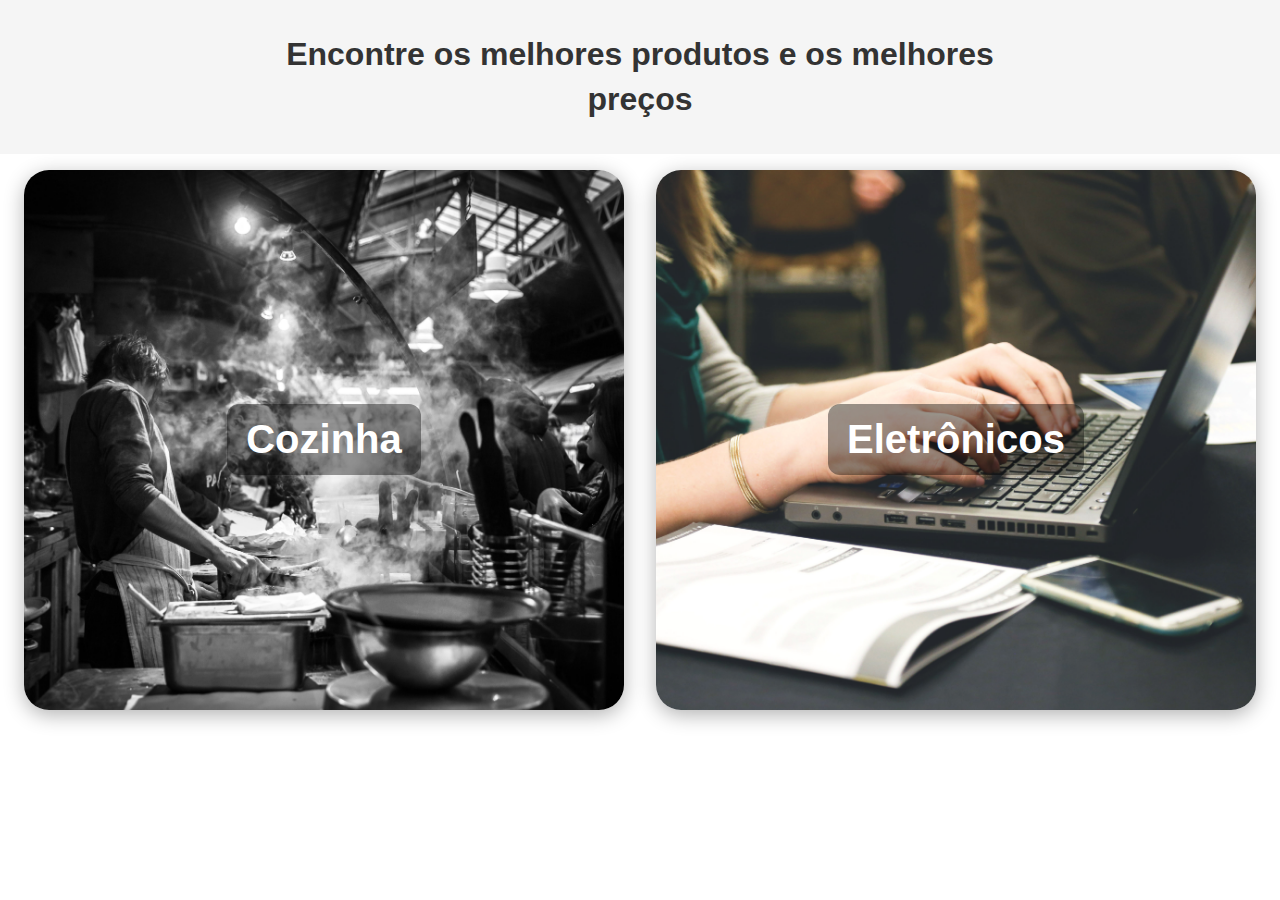
<file: index.html>
<!DOCTYPE html>
<html lang="pt-br">
<head>
  <meta charset="UTF-8">
  <meta name="viewport" content="width=device-width, initial-scale=1.0">
  <title>Garimpo Fácil</title>
  <link rel="stylesheet" href="style.css">
</head>
<body>

<header class="titulo-principal">
  <h1>Encontre os melhores produtos e os melhores preços</h1>
</header>

<main class="menu-inicial">
  <a href="cozinha.html" class="menu-btn cozinha">
    <span>Cozinha</span>
  </a>
  <a href="eletronicos.html" class="menu-btn eletronicos">
    <span>Eletrônicos</span>
  </a>
</main>

</body>
</html>
</file>
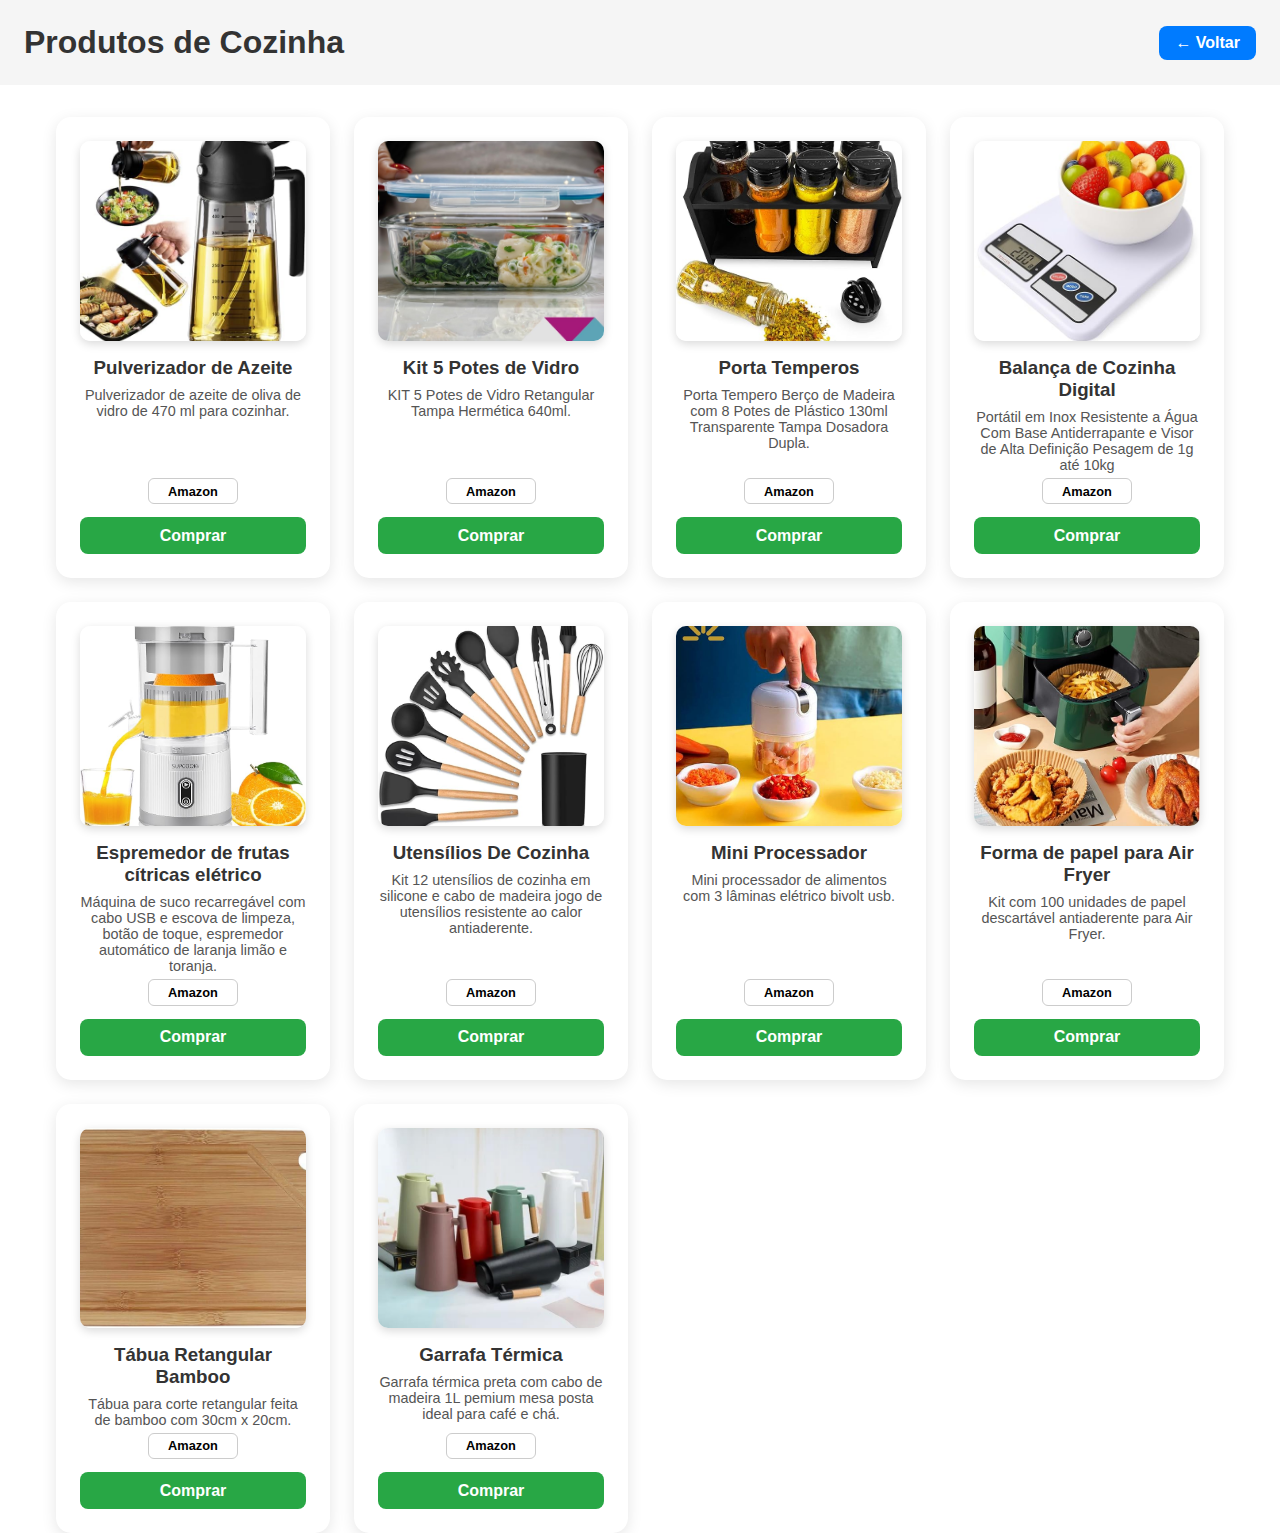
<file: cozinha.html>
<!DOCTYPE html>
<html lang="pt-br">
<head>
  <meta charset="UTF-8">
  <meta name="viewport" content="width=device-width, initial-scale=1.0">
  <title>Produtos de Cozinha</title>
  <link rel="stylesheet" href="style.css">
</head>
<body>

<header class="page-header">
  <h1>Produtos de Cozinha</h1>
  <a href="index.html" class="voltar-btn">← Voltar</a>
</header>

<main class="produtos-container">

  <!-- Produto 1 -->
  <div class="produto-card">
    <img src="images/oleo.jpg" alt="Produto 1">
    <h3>Pulverizador de Azeite</h3>
    <p>Pulverizador de azeite de oliva de vidro de 470 ml para cozinhar.</p>
    <div class="loja loja-amazon">Amazon</div>
    <a href="https://amzn.to/4oIv5qU" class="comprar-btn" target="_blank">Comprar</a>
  </div>

  <!-- Produto 2 -->
  <div class="produto-card">
    <img src="images/pote.jpg" alt="Produto 2">
    <h3>Kit 5 Potes de Vidro</h3>
    <p>KIT 5 Potes de Vidro Retangular Tampa Hermética 640ml.</p>
    <div class="loja loja-amazon">Amazon</div>
    <a href="https://amzn.to/3Jv2AOk" class="comprar-btn" target="_blank">Comprar</a>
  </div>

  <!-- Produto 3 -->
  <div class="produto-card">
    <img src="images/tempero.jpg" alt="Produto 3">
    <h3>Porta Temperos</h3>
    <p>Porta Tempero Berço de Madeira com 8 Potes de Plástico 130ml Transparente Tampa Dosadora Dupla.</p>
    <div class="loja loja-amazon">Amazon</div>
    <a href="https://amzn.to/4qtIXH7" class="comprar-btn" target="_blank">Comprar</a>
  </div>

  <!-- Produto 4 -->
  <div class="produto-card">
    <img src="images/balanca.jpg" alt="Produto 4">
    <h3>Balança de Cozinha Digital</h3>
    <p>Portátil em Inox Resistente a Água Com Base Antiderrapante e Visor de Alta Definição Pesagem de 1g até 10kg</p>
    <div class="loja loja-amazon">Amazon</div>
    <a href="https://amzn.to/4nAMO2A" class="comprar-btn" target="_blank">Comprar</a>
  </div>

  <!-- Produto 5 -->
  <div class="produto-card">
    <img src="images/suco.jpg" alt="Produto 5">
    <h3>Espremedor de frutas cítricas elétrico </h3>
    <p>Máquina de suco recarregável com cabo USB e escova de limpeza, botão de toque, espremedor automático de laranja limão e toranja.</p>
    <div class="loja loja-amazon">Amazon</div>
    <a href="https://www.amazon.com.br/Espremedor-c%C3%ADtricas-recarreg%C3%A1vel-espremedor-autom%C3%A1tico/dp/B0C612VBXH?dib=eyJ2IjoiMSJ9.[base64].OqOc0TpWZIudWwm5Ude8BoYUEe6Vup6imA7KxZJd4NE&dib_tag=se&keywords=espremedor%2Bde%2Blaranja&qid=1761589354&sr=8-12&ufe=app_do%3Aamzn1.fos.6d798eae-cadf-45de-946a-f477d47705b9&th=1&linkCode=ll1&tag=garimpofacil-20&linkId=75bce14a965f015f28cb1e4eda7f2535&language=pt_BR&ref_=as_li_ss_tl" class="comprar-btn" target="_blank">Comprar</a>
  </div>

  <!-- Produto 6 -->
  <div class="produto-card">
    <img src="images/colher.jpg" alt="Produto 6">
    <h3>Utensílios De Cozinha</h3>
    <p>Kit 12 utensílios de cozinha em silicone e cabo de madeira jogo de utensílios resistente ao calor antiaderente.</p>
    <div class="loja loja-amazon">Amazon</div>
    <a href="https://www.amazon.com.br/Utens%C3%ADlios-Cozinha-Silicone-Resistente-Antiaderente/dp/B0CKWDY274?dib=eyJ2IjoiMSJ9.[base64].Z3EXqtdLmVZLKc2Q3mWd0opdH5vQJ4u6DcvaFH1Ji-E&dib_tag=se&keywords=cozinha+utensilios&qid=1761589548&sr=8-5&linkCode=ll1&tag=garimpofacil-20&linkId=37e0c5a80a70aa7c4d9ccc272dc190a5&language=pt_BR&ref_=as_li_ss_tl" class="comprar-btn" target="_blank">Comprar</a>
  </div>

  <!-- Produto 7 -->
  <div class="produto-card">
    <img src="images/alho.jpg" alt="Produto 7">
    <h3>Mini Processador</h3>
    <p>Mini processador de alimentos com 3 lâminas elétrico bivolt usb.</p>
    <div class="loja loja-amazon">Amazon</div>
    <a href="https://www.amazon.com.br/Processador-Alimentos-L%C3%A2minas-El%C3%A9trico-Bivolt/dp/B094NTV77J?crid=2M1ILRK1Z61LA&dib=eyJ2IjoiMSJ9.[base64].aBJdd1MPJug-xCBYRm6FQCrsUhhGZ1ymIQQVNoPQ9UQ&dib_tag=se&keywords=triturador+de+alho+eletrico&qid=1761589703&sprefix=triturador+de+al%2Caps%2C268&sr=8-5&linkCode=ll1&tag=garimpofacil-20&linkId=3f5f3b0b6a1534656724dbf6a3b8a3fc&language=pt_BR&ref_=as_li_ss_tl" class="comprar-btn" target="_blank">Comprar</a>
  </div>

  <!-- Produto 8 -->
  <div class="produto-card">
    <img src="images/forma.jpg" alt="Produto 8">
    <h3>Forma de papel para Air Fryer</h3>
    <p>Kit com 100 unidades de papel descartável antiaderente para Air Fryer.</p>
    <div class="loja loja-amazon">Amazon</div>
    <a href="https://www.amazon.com.br/unidades-papel-descart%C3%A1vel-antiaderente-Fryer/dp/B0BJMHY9D7?crid=3UU667U9I3CIZ&dib=eyJ2IjoiMSJ9.[base64].cPL_JGQnaXJg2dkVgedgsLoat5337nU0extOfS-8FQY&dib_tag=se&keywords=forma+de+papel+para+air+fryer&qid=1761589856&sprefix=forma+de+papel%2Caps%2C318&sr=8-7&linkCode=ll1&tag=garimpofacil-20&linkId=304e4e2168abaf1780859262b49a9d81&language=pt_BR&ref_=as_li_ss_tl" class="comprar-btn" target="_blank">Comprar</a>
  </div>

  <!-- Produto 9 -->
  <div class="produto-card">
    <img src="images/tabua.jpg  " alt="Produto 9">
    <h3>Tábua Retangular Bamboo</h3>
    <p>Tábua para corte retangular feita de bamboo com 30cm x 20cm.</p>
    <div class="loja loja-amazon">Amazon</div>
    <a href="https://www.amazon.com.br/T%C3%A1bua-Retangular-Bamboo-Mor-30cm/dp/B0778TXP77?__mk_pt_BR=%C3%85M%C3%85%C5%BD%C3%95%C3%91&crid=NU7H6HL7CKZJ&dib=eyJ2IjoiMSJ9.[base64].Z3EXqtdLmVZLKc2Q3mWd0opdH5vQJ4u6DcvaFH1Ji-E&dib_tag=se&keywords=cozinha%2Butensilios&qid=1761589828&sprefix=cozinha%2Butensilios%2Caps%2C266&sr=8-42&th=1&linkCode=ll1&tag=garimpofacil-20&linkId=7daf88e564f90b151f18400b76ebf52e&language=pt_BR&ref_=as_li_ss_tl" class="comprar-btn" target="_blank">Comprar</a>
  </div>

  <!-- Produto 10 -->
  <div class="produto-card">
    <img src="images/cafe.jpg" alt="Produto 10">
    <h3>Garrafa Térmica</h3>
    <p>Garrafa térmica preta com cabo de madeira 1L pemium mesa posta ideal para café e chá.</p>
    <div class="loja loja-amazon">Amazon</div>
    <a href="https://www.amazon.com.br/Garrafa-T%C3%A9rmica-Preta-Madeira-Pemium/dp/B0FNDNSDND?__mk_pt_BR=%C3%85M%C3%85%C5%BD%C3%95%C3%91&crid=24O8I61AJQ2FA&dib=eyJ2IjoiMSJ9.[base64].0jKdrW6DWGYaD5vF2d398oRhpMTa5mmgL7f9cKwrB4o&dib_tag=se&keywords=garrafa+de+cafe&qid=1761590253&sprefix=garrafa+de+caf%2Caps%2C267&sr=8-5&ufe=app_do%3Aamzn1.fos.6d798eae-cadf-45de-946a-f477d47705b9&linkCode=ll1&tag=garimpofacil-20&linkId=144ca4a4aa8d01106567b5a2aedba7e6&language=pt_BR&ref_=as_li_ss_tl" class="comprar-btn" target="_blank">Comprar</a>
  </div>

</main>

</body>
</html>
</file>
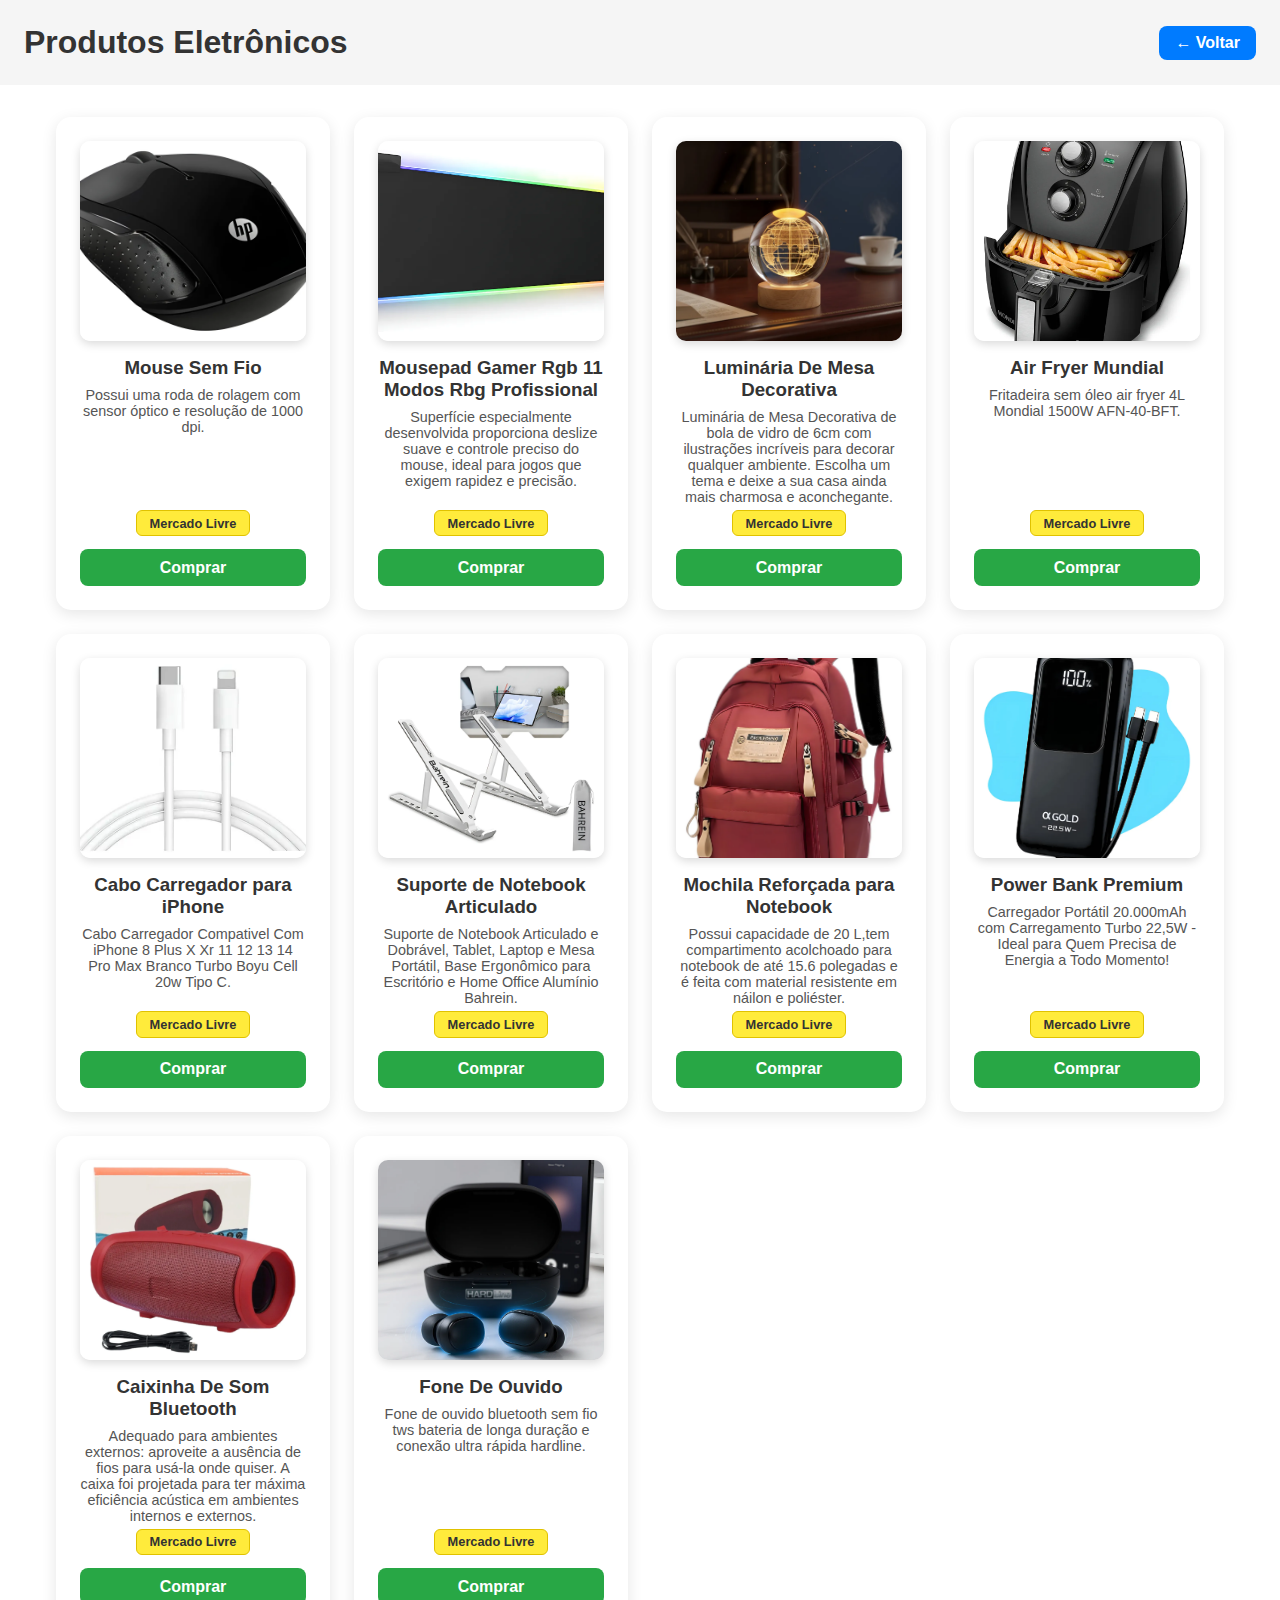
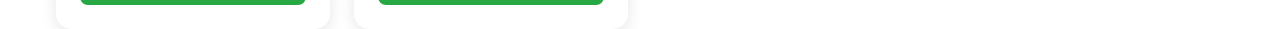
<file: eletronicos.html>
<!DOCTYPE html>
<html lang="pt-br">
<head>
  <meta charset="UTF-8">
  <meta name="viewport" content="width=device-width, initial-scale=1.0">
  <title>Produtos Eletrônicos</title>
  <link rel="stylesheet" href="style.css">
</head>
<body>

<header class="page-header">
  <h1>Produtos Eletrônicos</h1>
  <a href="index.html" class="voltar-btn">← Voltar</a>
</header>

<main class="produtos-container">

  <!-- Produto 1 -->
  <div class="produto-card">
    <img src="images/mouse.webp" alt="Produto 1">
    <h3>Mouse Sem Fio</h3>
    <p>Possui uma roda de rolagem com sensor óptico e resolução de 1000 dpi.</p>
    <div class="loja loja-mercado-livre">Mercado Livre</div>
    <a href="https://mercadolivre.com/sec/1yHcb5g" class="comprar-btn" target="_blank">Comprar</a>
  </div>

  <!-- Produto 9 -->
  <div class="produto-card">
    <img src="images/pad.webp" alt="Produto 9">
    <h3>Mousepad Gamer Rgb 11 Modos Rbg Profissional</h3>
    <p>Superfície especialmente desenvolvida proporciona deslize suave e controle preciso do mouse, ideal para jogos que exigem rapidez e precisão.</p>
    <div class="loja loja-mercado-livre">Mercado Livre</div>
    <a href="https://mercadolivre.com/sec/1ijKsvE" class="comprar-btn" target="_blank">Comprar</a>
  </div>
   <!-- Produto 2 -->
  <div class="produto-card">
    <img src="images/luminaria.webp" alt="Produto 10">
    <h3>Luminária De Mesa Decorativa </h3>
    <p>Luminária de Mesa Decorativa de bola de vidro de 6cm com ilustrações incríveis para decorar qualquer ambiente. Escolha um tema e deixe a sua casa ainda mais charmosa e aconchegante.</p>
    <div class="loja loja-mercado-livre">Mercado Livre</div>
    <a href="https://mercadolivre.com/sec/23bs562" class="comprar-btn" target="_blank">Comprar</a>
  </div>

  <!-- Produto 3 -->
  <div class="produto-card">
    <img src="images/air.webp" alt="Produto 3">
    <h3>Air Fryer Mundial</h3>
    <p>Fritadeira sem óleo air fryer 4L Mondial 1500W AFN-40-BFT.</p>
    <div class="loja loja-mercado-livre">Mercado Livre</div>
    <a href="https://mercadolivre.com/sec/2ddXotD" class="comprar-btn" target="_blank">Comprar</a>
  </div>

  <!-- Produto 4 -->
  <div class="produto-card">
    <img src="images/capoApple.webp" alt="Produto 4">
    <h3>Cabo Carregador para iPhone</h3>
    <p>Cabo Carregador Compativel Com iPhone 8 Plus X Xr 11 12 13 14 Pro Max Branco Turbo Boyu Cell 20w Tipo C.</p>
    <div class="loja loja-mercado-livre">Mercado Livre</div>
    <a href="https://mercadolivre.com/sec/2ozHc68" class="comprar-btn" target="_blank">Comprar</a>
  </div>

  <!-- Produto 5 -->
  <div class="produto-card">
    <img src="images/suporte.webp" alt="Produto 5">
    <h3>Suporte de Notebook Articulado</h3>
    <p>Suporte de Notebook Articulado e Dobrável, Tablet, Laptop e Mesa Portátil, Base Ergonômico para Escritório e Home Office Alumínio Bahrein.</p>
    <div class="loja loja-mercado-livre">Mercado Livre</div>
    <a href="https://mercadolivre.com/sec/19v7mFj" class="comprar-btn" target="_blank">Comprar</a>
  </div>

  <!-- Produto 6 -->
  <div class="produto-card">
    <img src="images/mochila.webp" alt="Produto 6">
    <h3>Mochila Reforçada para Notebook</h3>
    <p>Possui capacidade de 20 L,tem compartimento acolchoado para notebook de até 15.6 polegadas e é feita com material resistente em náilon e poliéster.</p>
    <div class="loja loja-mercado-livre">Mercado Livre</div>
    <a href="https://mercadolivre.com/sec/1PTAjDi" class="comprar-btn" target="_blank">Comprar</a>
  </div>

  <!-- Produto 7 -->
  <div class="produto-card">
    <img src="images/power.webp" alt="Produto 7">
    <h3>Power Bank Premium</h3>
    <p>Carregador Portátil 20.000mAh com Carregamento Turbo 22,5W - Ideal para Quem Precisa de Energia a Todo Momento!</p>
    <div class="loja loja-mercado-livre">Mercado Livre</div>
    <a href="https://mercadolivre.com/sec/27YEhNU" class="comprar-btn" target="_blank">Comprar</a>
  </div>

  <!-- Produto 8 -->
  <div class="produto-card">
    <img src="images/caixinha.webp" alt="Produto 8">
    <h3>Caixinha De Som Bluetooth</h3>
    <p>Adequado para ambientes externos: aproveite a ausência de fios para usá-la onde quiser. A caixa foi projetada para ter máxima eficiência acústica em ambientes internos e externos.</p>
    <div class="loja loja-mercado-livre">Mercado Livre</div>
    <a href="https://mercadolivre.com/sec/2KCSJ8E" class="comprar-btn" target="_blank">Comprar</a>
  </div>

  

  <!-- Produto 10 -->
  <div class="produto-card">
    <img src="images/fone.webp" alt="Produto 2">
    <h3>Fone De Ouvido</h3>
    <p>Fone de ouvido bluetooth sem fio tws bateria de longa duração e conexão ultra rápida hardline.</p>
    <div class="loja loja-mercado-livre">Mercado Livre</div>
    <a href="https://mercadolivre.com/sec/1qZGrJe" class="comprar-btn" target="_blank">Comprar</a>
  </div>
 

</main>

</body>
</html>
</file>
<file: style.css>
/* Reset básico */
* {
  margin: 0;
  padding: 0;
  box-sizing: border-box;
}

body, html {
  height: 100%;
  font-family: 'Arial', sans-serif;
}

/* ===== Título ===== */
.titulo-principal {
  text-align: center;
  padding: 2rem 1rem;
  background: #f5f5f5;
}

.titulo-principal h1 {
  font-size: 2rem;
  color: #333;
  max-width: 800px;
  margin: 0 auto;
  line-height: 1.4;
}

/* ===== Menu Inicial ===== */
.menu-inicial {
  display: flex;
  justify-content: center;
  align-items: center;
  gap: 2rem;
  padding: 1rem;
}

/* ===== Botões ===== */
.menu-btn {
  flex: 1;
  max-width: 600px;
  height: 60vh;
  display: flex;
  justify-content: center;
  align-items: center;
  border-radius: 25px;
  text-decoration: none;
  color: white;
  font-size: 2.5rem;
  font-weight: bold;
  transition: transform 0.3s, box-shadow 0.3s;
  background-size: cover;
  background-position: center;
  box-shadow: 0 5px 20px rgba(0,0,0,0.3);
  position: relative;
  overflow: hidden;
}

.menu-btn span {
  background: rgba(0,0,0,0.4);
  padding: 0.8rem 1.2rem;
  border-radius: 12px;
}

/* Fundo com imagem */
.menu-btn.cozinha {
  background-image: url('images/cozinha.jpg');
}

.menu-btn.eletronicos {
  background-image: url('images/eletronicos.jpg');
}

/* Hover */
.menu-btn:hover {
  transform: scale(1.05);
  box-shadow: 0 8px 25px rgba(0,0,0,0.4);
}

/* ===== Responsividade ===== */
@media (max-width: 768px) {
  .titulo-principal h1 {
    font-size: 1.5rem;
  }

  .menu-inicial {
    flex-direction: column;
  }

  .menu-btn {
    width: 90%;
    height: 40vh;
    font-size: 2rem;
  }

  /* ===== Centralizar os produtos no celular ===== */
  .produtos-container {
    display: grid;
    grid-template-columns: repeat(auto-fill, minmax(250px, 1fr));
    gap: 1.5rem;
    max-width: 1200px;
    margin: 2rem auto;
    padding: 0 1rem;
    justify-items: center; /* garante que as divs fiquem centralizadas na grid */
  }
}
@media (max-width: 768px) {
  .produtos-container {
    grid-template-columns: 1fr;
    justify-items: center; /* força centralização no celular */
  }
}

.menu-btn.cozinha {
  background-image: url('images/kitchen.jpg');
  background-size: cover;       /* Faz a imagem cobrir todo o botão */
  background-position: center;  /* Centraliza a imagem */
}

.menu-btn.eletronicos {
  background-image: url('images/computer.jpg');
  background-size: cover;
  background-position: center;
}

/*Fim do css do index*/


/* ===== Cabeçalho da página ===== */
.page-header {
  display: flex;
  justify-content: space-between;
  align-items: center;
  padding: 1.5rem;
  background: #f5f5f5;
  flex-wrap: wrap;
}

.page-header h1 {
  font-size: 2rem;
  color: #333;
}

.voltar-btn {
  text-decoration: none;
  background: #007BFF;
  color: white;
  padding: 0.5rem 1rem;
  border-radius: 8px;
  font-weight: bold;
  transition: background 0.3s;
}

.voltar-btn:hover {
  background: #0056b3;
}

/* ===== Container de produtos ===== */
.produtos-container {
  display: grid;
  grid-template-columns: repeat(auto-fill, minmax(250px, 1fr));
  gap: 1.5rem;
  max-width: 1200px;
  margin: 2rem auto;
  padding: 0 1rem;
}

/* ===== Card de produto ===== */
/* ===== Card de produto ===== */
.produto-card {
  background: #fff;
  border-radius: 15px;
  padding: 1.5rem;
  box-shadow: 0 4px 15px rgba(0,0,0,0.1);
  text-align: center;
  max-width: 300px;
  flex: 1 1 300px;
  display: flex;
  flex-direction: column;
  justify-content: space-between;
  transition: transform 0.3s ease, box-shadow 0.3s ease;
}

.produto-card:hover {
  transform: translateY(-5px);
  box-shadow: 0 6px 20px rgba(0,0,0,0.15);
}

/* ===== Imagem do produto ===== */
.produto-card img {
  width: 100%;
  height: 200px; /* define uma altura padrão */
  object-fit: cover; /* mantém proporção cortando o excesso */
  border-radius: 10px;
  margin-bottom: 1rem;
  box-shadow: 0 3px 10px rgba(0,0,0,0.15); /* sombra suave */
}

/* ===== Título e descrição ===== */
.produto-card h3 {
  margin-bottom: 0.5rem;
  color: #333;
}

.produto-card p {
  font-size: 0.9rem;
  color: #555;
  flex-grow: 1; /* força o texto a ocupar espaço e alinhar os botões */
}

/* ===== Selo da loja ===== */
.loja {
  display: inline-block;
  margin-top: 0.5rem;
  margin-bottom: 0.5rem;
  padding: 0.3rem 0.8rem;
  border-radius: 6px;
  font-size: 0.8rem;
  font-weight: bold;
  text-align: center;
  align-self: center;
  width: fit-content;
  min-width: 90px;
}

/* Mercado Livre */
.loja-mercado-livre {
  background-color: #ffeb3b;
  color: #333;
  border: 1px solid #e0c200;
}

/* Amazon */
.loja-amazon {
  background-color: #ffffff;
  color: #000;
  border: 1px solid #ccc;
}

/* ===== Botão Comprar ===== */
.comprar-btn {
  display: inline-block;
  text-decoration: none;
  background: #28a745;
  color: white;
  padding: 0.6rem 1rem;
  border-radius: 8px;
  font-weight: bold;
  transition: background 0.3s, transform 0.3s;
  margin-top: 0.5rem; /* espaçamento uniforme acima */
}

.comprar-btn:hover {
  background: #218838;
  transform: scale(1.05);
}

/* ===== Responsividade ===== */
@media (max-width: 768px) {
  .page-header {
    flex-direction: column;
    gap: 1rem;
  }

  .produtos-container {
    grid-template-columns: 1fr; /* um produto por linha */
  }
}

/* ===== Etiqueta da loja ===== */
.loja {
  display: inline-block;
  margin: 0.3rem 0 0.3rem 0;
  padding: 0.3rem 0.8rem;
  border-radius: 6px;
  font-size: 0.8rem;
  font-weight: bold;
  color: #333;
  align-self: center;
  text-align: center;
  width: fit-content;
  min-width: 90px;
}

/* Mercado Livre */
.loja-mercado-livre {
  background-color: #ffeb3b;
  color: #333;
  border: 1px solid #e0c200;
}

/* Amazon */
.loja-amazon {
  background-color: #ffffff;
  color: #000;
  border: 1px solid #ccc;
}
</file>
